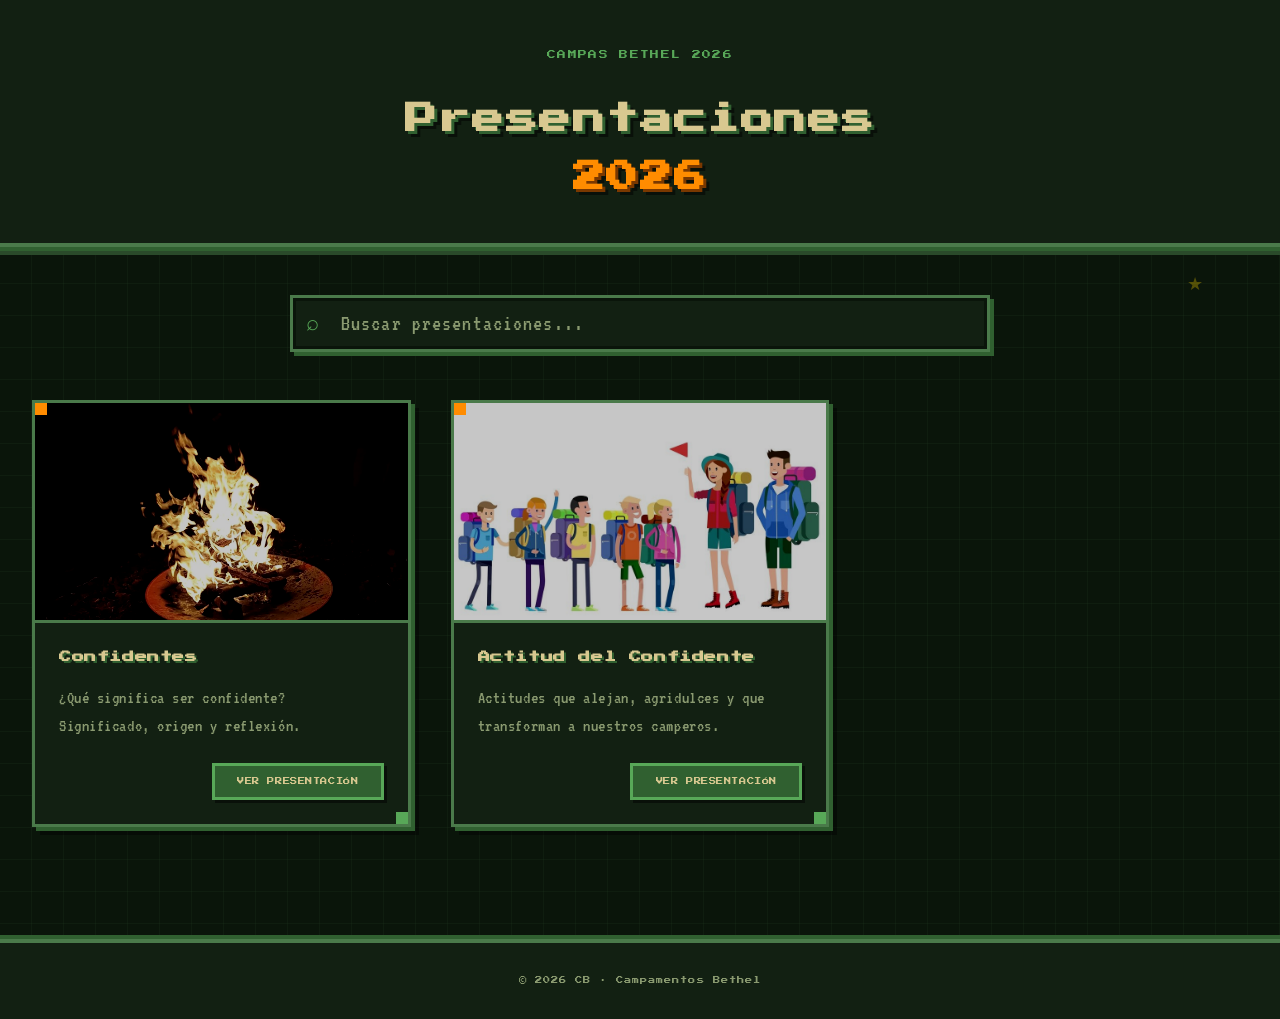
<file: index.html>
<!DOCTYPE html>
<html lang="es">
  <head>
    <meta charset="UTF-8" />
    <meta name="viewport" content="width=device-width, initial-scale=1.0" />
    <title>CB 2026 // Presentaciones</title>
    <link rel="preconnect" href="https://fonts.googleapis.com">
    <link rel="preconnect" href="https://fonts.gstatic.com" crossorigin>
    <link href="https://fonts.googleapis.com/css2?family=Press+Start+2P&family=VT323&display=swap" rel="stylesheet">
    <link rel="stylesheet" href="index.css" />
  </head>
  <body>
    <div class="scanline"></div>
    <div class="geo-shape"></div>
    <div class="geo-shape"></div>
    <div class="geo-shape"></div>

    <header>
      <div class="header-content">
        <span class="system-status">Campas Bethel 2026</span>
        <h1>Presentaciones<br><span class="highlight">2026</span></h1>
      </div>
    </header>

    <main>
      <section class="search-section">
        <div class="search-wrapper">
          <span class="search-icon">⌕</span>
          <input
            type="text"
            id="search-bar"
            placeholder="Buscar presentaciones..."
            autocomplete="off"
          />
        </div>
      </section>

      <section class="content-section">
        <div class="container">
          <div class="presentations-grid"></div>
        </div>
      </section>
    </main>

    <footer>
      <div class="footer-content">
        <p>© 2026 CB · Campamentos Bethel </p>
      </div>
    </footer>

    <script type="module" src="index.js"></script>
  </body>
</html>
</file>
<file: index.css>
:root {
    --bg:         #0a150a;
    --surface:    #122012;
    --surface2:   #1a301a;
    --text:       #d8c890;
    --text-dim:   #8a9a70;
    --green:      #58a858;
    --green-dark: #306030;
    --fire:       #ff8c00;
    --fire-bright:#ffd700;
    --border:     #2a4a2a;
    --border-light:#4a7a4a;
    --pixel:      'Press Start 2P', monospace;
    --mono:       'VT323', monospace;
}

* { margin: 0; padding: 0; box-sizing: border-box; }

body {
    font-family: var(--mono);
    background-color: var(--bg);
    color: var(--text);
    font-size: 20px;
    line-height: 1.6;
    min-height: 100vh;
    overflow-x: hidden;
    /* pixel grass tile background */
    background-image:
        repeating-linear-gradient(0deg,   transparent, transparent 31px, rgba(42,74,42,0.15) 31px, rgba(42,74,42,0.15) 32px),
        repeating-linear-gradient(90deg,  transparent, transparent 31px, rgba(42,74,42,0.15) 31px, rgba(42,74,42,0.15) 32px);
    animation: pageLoad 0.6s steps(4) forwards;
}

@keyframes pageLoad {
    from { opacity: 0; }
    to   { opacity: 1; }
}

/* Scrollbar */
::-webkit-scrollbar { width: 10px; }
::-webkit-scrollbar-track { background: var(--bg); }
::-webkit-scrollbar-thumb { background: var(--green-dark); border: 2px solid var(--bg); }
::-webkit-scrollbar-thumb:hover { background: var(--green); }

/* Stars floating in background */
.geo-shape {
    position: fixed;
    pointer-events: none;
    z-index: 0;
    color: var(--fire-bright);
    font-size: 1rem;
    animation: starFloat 8s ease-in-out infinite;
    opacity: 0.5;
}
.geo-shape::before { content: '★'; font-family: sans-serif; }
.geo-shape:nth-child(2) { top: 12%; left: 8%;  animation-delay: 0s;   animation-duration: 7s;  font-size: 0.7rem; }
.geo-shape:nth-child(3) { top: 30%; right: 6%; animation-delay: 2s;   animation-duration: 9s;  font-size: 1.1rem; opacity: 0.3; }
.geo-shape:nth-child(4) { top: 70%; left: 5%;  animation-delay: 4s;   animation-duration: 6s;  font-size: 0.5rem; opacity: 0.6; }

@keyframes starFloat {
    0%, 100% { transform: translateY(0px);  }
    50%       { transform: translateY(-12px); }
}

/* Progress bar at top — fire color */
.scanline {
    position: fixed;
    top: 0; left: 0;
    width: 100%; height: 4px;
    background: linear-gradient(90deg, var(--fire) 0%, var(--fire-bright) 100%);
    transform-origin: left;
    transform: scaleX(0);
    z-index: 1000;
    transition: transform 0.1s linear;
    pointer-events: none;
    image-rendering: pixelated;
}

/* ── HEADER ── */
header {
    background: var(--surface);
    border-bottom: 4px solid var(--border-light);
    padding: 3rem 2rem 2.5rem;
    text-align: center;
    position: relative;
    /* Pokémon-style double border at bottom */
    box-shadow: 0 4px 0 var(--green-dark), 0 8px 0 var(--border);
}

.header-content {
    max-width: 900px;
    margin: 0 auto;
    position: relative;
    z-index: 1;
}

.system-status {
    font-family: var(--pixel);
    font-size: 0.55rem;
    color: var(--green);
    letter-spacing: 0.15em;
    display: block;
    margin-bottom: 2rem;
    text-transform: uppercase;
    animation: blink 2s step-end infinite;
}

@keyframes blink {
    0%, 100% { opacity: 1; }
    50%       { opacity: 0.4; }
}

h1 {
    font-family: var(--pixel);
    font-size: clamp(1.2rem, 4vw, 2rem);
    line-height: 1.6;
    color: var(--text);
    letter-spacing: 0.05em;
    text-shadow:
        3px 3px 0 var(--green-dark),
        6px 6px 0 rgba(0,0,0,0.5);
}

h1 .highlight {
    display: block;
    color: var(--fire);
    text-shadow:
        3px 3px 0 #7a3800,
        6px 6px 0 rgba(0,0,0,0.5);
    margin-top: 0.4rem;
}

.subtitle {
    font-family: var(--mono);
    font-size: 1.3rem;
    color: var(--text-dim);
    margin-top: 1.8rem;
    letter-spacing: 0.05em;
}

/* ── SEARCH ── */
.search-section {
    padding: 3rem 2rem;
    display: flex;
    justify-content: center;
    position: relative;
    z-index: 1;
}

.search-wrapper {
    position: relative;
    width: 100%;
    max-width: 700px;
}

.search-icon {
    position: absolute;
    left: 1rem;
    top: 50%;
    transform: translateY(-50%);
    color: var(--green);
    font-size: 1.4rem;
    font-family: sans-serif;
}

#search-bar {
    width: 100%;
    background: var(--surface);
    /* Pokémon dialogue box border */
    border: 3px solid var(--border-light);
    outline: 3px solid var(--bg);
    outline-offset: -6px;
    box-shadow: 4px 4px 0 var(--green-dark), inset 0 0 0 2px var(--border);
    padding: 0.9rem 1rem 0.9rem 3rem;
    font-family: var(--mono);
    font-size: 1.4rem;
    color: var(--text);
    letter-spacing: 0.05em;
    transition: box-shadow 0.15s;
    image-rendering: pixelated;
}

#search-bar:focus {
    outline-color: var(--green);
    box-shadow: 6px 6px 0 var(--green-dark), inset 0 0 0 2px var(--border);
}

#search-bar::placeholder { color: var(--text-dim); }

/* ── GRID ── */
.container {
    max-width: 1300px;
    margin: 0 auto;
    padding: 0 2rem 5rem;
    position: relative;
    z-index: 1;
}

.presentations-grid {
    display: grid;
    grid-template-columns: repeat(auto-fill, minmax(320px, 1fr));
    gap: 2.5rem;
}

/* ── CARDS ── */
.presentation-card {
    background: var(--surface);
    /* Pokémon dialogue box double-border */
    border: 3px solid var(--border-light);
    box-shadow:
        4px 4px 0 var(--green-dark),
        8px 8px 0 rgba(0,0,0,0.4);
    position: relative;
    overflow: hidden;
    transition: transform 0.1s steps(2), box-shadow 0.1s steps(2);
    opacity: 0;
    animation: cardFadeIn 0.5s steps(4) forwards;
}

/* corner pixel accent */
.presentation-card::before {
    content: '';
    position: absolute;
    top: 0; left: 0;
    width: 12px; height: 12px;
    background: var(--fire);
    z-index: 2;
}
.presentation-card::after {
    content: '';
    position: absolute;
    bottom: 0; right: 0;
    width: 12px; height: 12px;
    background: var(--green);
    z-index: 2;
}

@keyframes cardFadeIn {
    from { opacity: 0; transform: translateY(16px); }
    to   { opacity: 1; transform: translateY(0); }
}

.presentation-card:hover {
    transform: translate(-4px, -4px);
    box-shadow:
        8px 8px 0 var(--green-dark),
        12px 12px 0 rgba(0,0,0,0.4);
}

.image-container {
    width: 100%;
    height: 220px;
    overflow: hidden;
    position: relative;
    border-bottom: 3px solid var(--border-light);
    background: var(--bg);
}

.presentation-card img {
    width: 100%;
    height: 100%;
    object-fit: cover;
    filter: saturate(0.8) brightness(0.75) contrast(1.1);
    transition: filter 0.2s;
    image-rendering: auto;
}

.presentation-card:hover img {
    filter: saturate(1) brightness(0.9) contrast(1.1);
}

.card-content { padding: 1.5rem; }

.card-number {
    font-family: var(--pixel);
    color: var(--fire);
    font-size: 0.45rem;
    letter-spacing: 0.1em;
    margin-bottom: 0.8rem;
    display: block;
    text-transform: uppercase;
}

.presentation-card h2 {
    font-family: var(--pixel);
    font-size: 0.75rem;
    line-height: 1.8;
    margin: 0 0 1rem;
    color: var(--text);
    letter-spacing: 0.05em;
    text-shadow: 2px 2px 0 var(--green-dark);
}

.presentation-card p {
    font-family: var(--mono);
    color: var(--text-dim);
    font-size: 1.15rem;
    line-height: 1.5;
    margin-bottom: 1.5rem;
    letter-spacing: 0.03em;
}

.card-action { display: flex; justify-content: flex-end; }

.btn-glitch {
    position: relative;
    padding: 0.6rem 1.4rem;
    background: var(--green-dark);
    border: 3px solid var(--green);
    color: var(--text);
    text-decoration: none;
    font-family: var(--pixel);
    font-size: 0.45rem;
    letter-spacing: 0.08em;
    text-transform: uppercase;
    box-shadow: 3px 3px 0 rgba(0,0,0,0.5);
    transition: transform 0.1s steps(1), box-shadow 0.1s steps(1), background 0.1s steps(1);
}

.btn-glitch:hover {
    background: var(--fire);
    border-color: var(--fire-bright);
    color: #000;
    transform: translate(-2px, -2px);
    box-shadow: 4px 4px 0 rgba(0,0,0,0.6);
}

/* ── FOOTER ── */
footer {
    background: var(--surface);
    border-top: 4px solid var(--border-light);
    box-shadow: 0 -4px 0 var(--green-dark);
    padding: 2rem;
    text-align: center;
    margin-top: 2rem;
}

footer p {
    font-family: var(--pixel);
    color: var(--text-dim);
    font-size: 0.45rem;
    letter-spacing: 0.15em;
}

/* ── RESPONSIVE ── */
@media (max-width: 768px) {
    h1 { font-size: 1rem; }
    .system-status { font-size: 0.45rem; }
    .presentations-grid { grid-template-columns: 1fr; gap: 2rem; }
    .container { padding: 0 1rem 3rem; }
    .search-section { padding: 2rem 1rem; }
    #search-bar { font-size: 1.2rem; }
}
</file>
